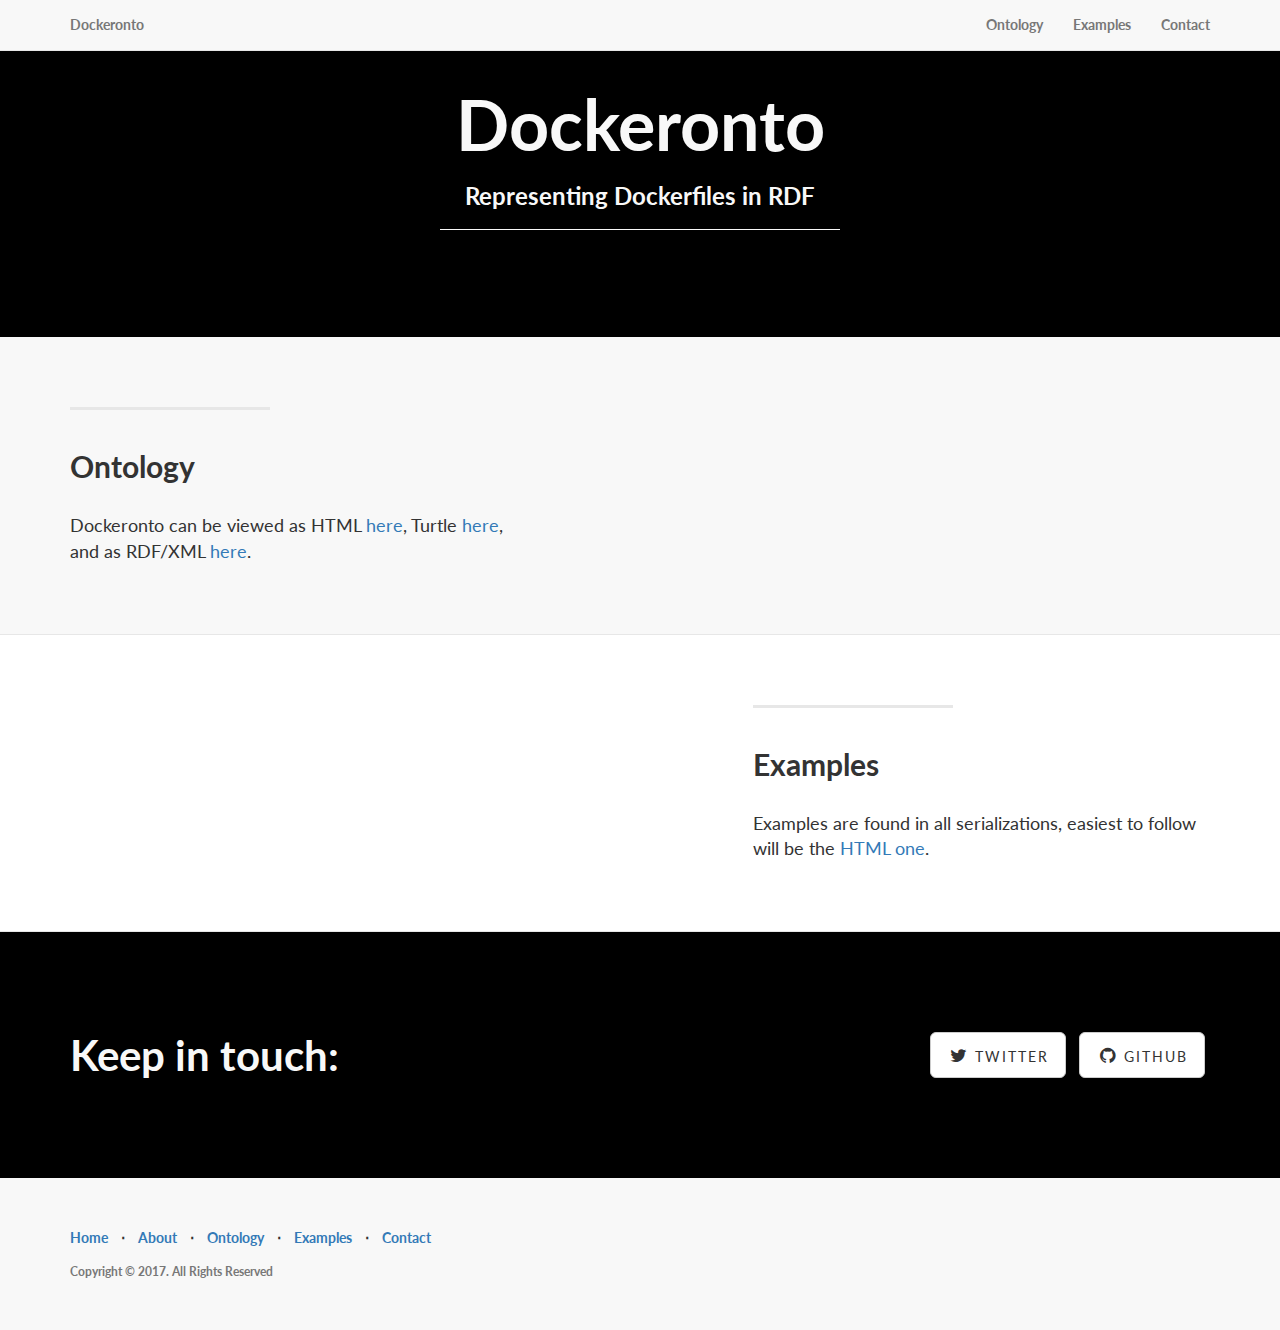
<file: index.html>
<!DOCTYPE html>
<html lang="en">

<head>

    <meta charset="utf-8">
    <meta http-equiv="X-UA-Compatible" content="IE=edge">
    <meta name="viewport" content="width=device-width, initial-scale=1">
    <meta name="description" content="">
    <meta name="author" content="">

    <title>Dockeronto - Representing Dockerfiles in RDF</title>

    <!-- Bootstrap Core CSS -->
    <link href="https://maxcdn.bootstrapcdn.com/bootstrap/3.3.7/css/bootstrap.min.css" rel="stylesheet" integrity="sha384-BVYiiSIFeK1dGmJRAkycuHAHRg32OmUcww7on3RYdg4Va+PmSTsz/K68vbdEjh4u" crossorigin="anonymous">

    <!-- Custom CSS -->
    <link href="css/style.css" rel="stylesheet">

    <!-- Custom Fonts -->
    <link href="https://maxcdn.bootstrapcdn.com/font-awesome/4.7.0/css/font-awesome.min.css" rel="stylesheet" integrity="sha384-wvfXpqpZZVQGK6TAh5PVlGOfQNHSoD2xbE+QkPxCAFlNEevoEH3Sl0sibVcOQVnN" crossorigin="anonymous">
    <link href="https://fonts.googleapis.com/css?family=Lato:300,400,700,300italic,400italic,700italic" rel="stylesheet" type="text/css">

    <!-- HTML5 Shim and Respond.js IE8 support of HTML5 elements and media queries -->
    <!-- WARNING: Respond.js doesn't work if you view the page via file:// -->
    <!--[if lt IE 9]>
        <script src="https://oss.maxcdn.com/libs/html5shiv/3.7.0/html5shiv.js"></script>
        <script src="https://oss.maxcdn.com/libs/respond.js/1.4.2/respond.min.js"></script>
    <![endif]-->

</head>

<body>

    <!-- Navigation -->
    <nav class="navbar navbar-default navbar-fixed-top topnav" role="navigation">
        <div class="container topnav">
            <!-- Brand and toggle get grouped for better mobile display -->
            <div class="navbar-header">
                <button type="button" class="navbar-toggle" data-toggle="collapse" data-target="#bs-example-navbar-collapse-1">
                    <span class="sr-only">Toggle navigation</span>
                    <span class="icon-bar"></span>
                    <span class="icon-bar"></span>
                    <span class="icon-bar"></span>
                </button>
                <a class="navbar-brand topnav" href="#">Dockeronto</a>
            </div>
            <!-- Collect the nav links, forms, and other content for toggling -->
            <div class="collapse navbar-collapse" id="bs-example-navbar-collapse-1">
                <ul class="nav navbar-nav navbar-right">
                    <li>
                        <a href="#onto">Ontology</a>
                    </li>
                    <li>
                        <a href="#examples">Examples</a>
                    </li>
                    <li>
                        <a href="#contact">Contact</a>
                    </li>
                </ul>
            </div>
            <!-- /.navbar-collapse -->
        </div>
        <!-- /.container -->
    </nav>


    <!-- Header -->
    <a name="about"></a>
    <div class="intro-header">
        <div class="container">

            <div class="row">
                <div class="col-lg-12">
                    <div class="intro-message">
                        <h1>Dockeronto</h1>
                        <h3>Representing Dockerfiles in RDF</h3>
                        <hr class="intro-divider">
                    </div>
                </div>
            </div>

        </div>
        <!-- /.container -->

    </div>
    <!-- /.intro-header -->

    <!-- Page Content -->

	<a name="onto"></a>
    <div class="content-section-a">

        <div class="container">
            <div class="row">
                <div class="col-lg-5 col-sm-6">
                    <hr class="section-heading-spacer">
                    <div class="clearfix"></div>
                    <h2 class="section-heading">Ontology</h2>
                    <p class="lead">Dockeronto can be viewed as HTML <a target="_blank" href="dockeronto.html">here</a>, Turtle <a target="_blank" href="./dockeronto.ttl">here</a>, and as RDF/XML <a target="_blank" href="./ontology.owl">here</a>.</p>
                </div>
            </div>

        </div>
        <!-- /.container -->

    </div>
    <!-- /.content-section-a -->

    <a name="examples"></a>
    <div class="content-section-b">

        <div class="container">

            <div class="row">
                <div class="col-lg-5 col-lg-offset-1 col-sm-push-6  col-sm-6">
                    <hr class="section-heading-spacer">
                    <div class="clearfix"></div>
                    <h2 class="section-heading">Examples</h2>
                    <p class="lead">Examples are found in all serializations, easiest to follow will be the <a target="_blank" href="dockeronto.html">HTML one</a>.</p>
                </div>
                <!--<div class="col-lg-5 col-sm-pull-6  col-sm-6">-->
                    <!--<img class="img-responsive" src="img/dog.png" alt="">-->
                <!--</div>-->
            </div>

        </div>
        <!-- /.container -->

    </div>
    <!-- /.content-section-b -->

	<a  name="contact"></a>
    <div class="banner">

        <div class="container">

            <div class="row">
                <div class="col-lg-6">
                    <h2>Keep in touch:</h2>
                </div>
                <div class="col-lg-6">
                    <ul class="list-inline banner-social-buttons">
                        <li>
                            <a href="https://twitter.com/RicTomm" class="btn btn-default btn-lg"><i class="fa fa-twitter fa-fw"></i> <span class="network-name">Twitter</span></a>
                        </li>
                        <li>
                            <a href="https://github.com/riccardotommasini/dockeronto" class="btn btn-default btn-lg"><i class="fa fa-github fa-fw"></i> <span class="network-name">Github</span></a>
                        </li>
                        <!--<li>-->
                            <!--<a href="mailto:#" class="btn btn-default btn-lg"><i class="fa fa-linkedin fa-fw"></i> <span class="network-name">Linkedin</span></a>-->
                        <!--</li>-->
                    </ul>
                </div>
            </div>

        </div>
        <!-- /.container -->

    </div>
    <!-- /.banner -->

    <!-- Footer -->
    <footer>
        <div class="container">
            <div class="row">
                <div class="col-lg-12">
                    <ul class="list-inline">
                        <li>
                            <a href="#">Home</a>
                        </li>
                        <li class="footer-menu-divider">&sdot;</li>
                        <li>
                            <a href="#about">About</a>
                        </li>
                        <li class="footer-menu-divider">&sdot;</li>
                        <li>
                            <a href="#onto">Ontology</a>
                        </li>
                        <li class="footer-menu-divider">&sdot;</li>
                        <li>
                            <a href="#onto">Examples</a>
                        </li>
                        <li class="footer-menu-divider">&sdot;</li>
                        <li>
                            <a href="#contact">Contact</a>
                        </li>
                    </ul>
                    <p class="copyright text-muted small">Copyright &copy; 2017. All Rights Reserved</p>
                </div>
            </div>
        </div>
    </footer>

    <!-- jQuery -->
    <script
            src="https://code.jquery.com/jquery-2.2.4.min.js"
            integrity="sha256-BbhdlvQf/xTY9gja0Dq3HiwQF8LaCRTXxZKRutelT44="
            crossorigin="anonymous"></script>

    <!-- Bootstrap Core JavaScript -->
    <script src="https://maxcdn.bootstrapcdn.com/bootstrap/3.3.7/js/bootstrap.min.js" integrity="sha384-Tc5IQib027qvyjSMfHjOMaLkfuWVxZxUPnCJA7l2mCWNIpG9mGCD8wGNIcPD7Txa" crossorigin="anonymous"></script>

</body>

</html>
</file>
<file: css/style.css>
/*
 * Start Bootstrap - Landing Page (http://startbootstrap.com/)
 * Copyright 2013-2016 Start Bootstrap
 * Licensed under MIT (https://github.com/BlackrockDigital/startbootstrap/blob/gh-pages/LICENSE)
 */

body,
html {
    width: 100%;
    height: 100%;
}

body,
h1,
h2,
h3,
h4,
h5,
h6 {
    font-family: "Lato", "Helvetica Neue", Helvetica, Arial, sans-serif;
    font-weight: 700;
}

.topnav {
    font-size: 14px;
}

.lead {
    font-size: 18px;
    font-weight: 400;
}

.intro-header {
    padding-top: 50px; /* If you're making other pages, make sure there is 50px of padding to make sure the navbar doesn't overlap content! */
    padding-bottom: 50px;
    text-align: center;
    color: #f8f8f8;
    background-color: black;
    background-size: cover;
}

.intro-message {
    position: relative;
    padding-top: 36px;
    padding-bottom: 36px;
}

.intro-message > h1 {
    margin: 0;
    text-shadow: 2px 2px 3px rgba(0, 0, 0, 0.6);
    font-size: 5em;
}

.intro-divider {
    width: 400px;
    border-top: 1px solid #f8f8f8;
    border-bottom: 1px solid rgba(0, 0, 0, 0.2);
}

.intro-message > h3 {
    text-shadow: 2px 2px 3px rgba(0, 0, 0, 0.6);
}

@media (max-width: 767px) {
    .intro-message {
        padding-bottom: 15%;
    }

    .intro-message > h1 {
        font-size: 3em;
    }

    ul.intro-social-buttons > li {
        display: block;
        margin-bottom: 20px;
        padding: 0;
    }

    ul.intro-social-buttons > li:last-child {
        margin-bottom: 0;
    }

    .intro-divider {
        width: 100%;
    }
}

.network-name {
    text-transform: uppercase;
    font-size: 14px;
    font-weight: 400;
    letter-spacing: 2px;
}

.content-section-a {
    padding: 50px 0;
    background-color: #f8f8f8;
}

.content-section-b {
    padding: 50px 0;
    border-top: 1px solid #e7e7e7;
    border-bottom: 1px solid #e7e7e7;
}

.section-heading {
    margin-bottom: 30px;
}

.section-heading-spacer {
    float: left;
    width: 200px;
    border-top: 3px solid #e7e7e7;
}

.banner {
    padding: 100px 0;
    color: #f8f8f8;
    background-color: black;
    background-size: cover;
}

.banner h2 {
    margin: 0;
    text-shadow: 2px 2px 3px rgba(0, 0, 0, 0.6);
    font-size: 3em;
}

.banner ul {
    margin-bottom: 0;
}

.banner-social-buttons {
    float: right;
    margin-top: 0;
}

@media (max-width: 1199px) {
    ul.banner-social-buttons {
        float: left;
        margin-top: 15px;
    }
}

@media (max-width: 767px) {
    .banner h2 {
        margin: 0;
        text-shadow: 2px 2px 3px rgba(0, 0, 0, 0.6);
        font-size: 3em;
    }

    ul.banner-social-buttons > li {
        display: block;
        margin-bottom: 20px;
        padding: 0;
    }

    ul.banner-social-buttons > li:last-child {
        margin-bottom: 0;
    }
}

footer {
    padding: 50px 0;
    background-color: #f8f8f8;
}

p.copyright {
    margin: 15px 0 0;
}
</file>
